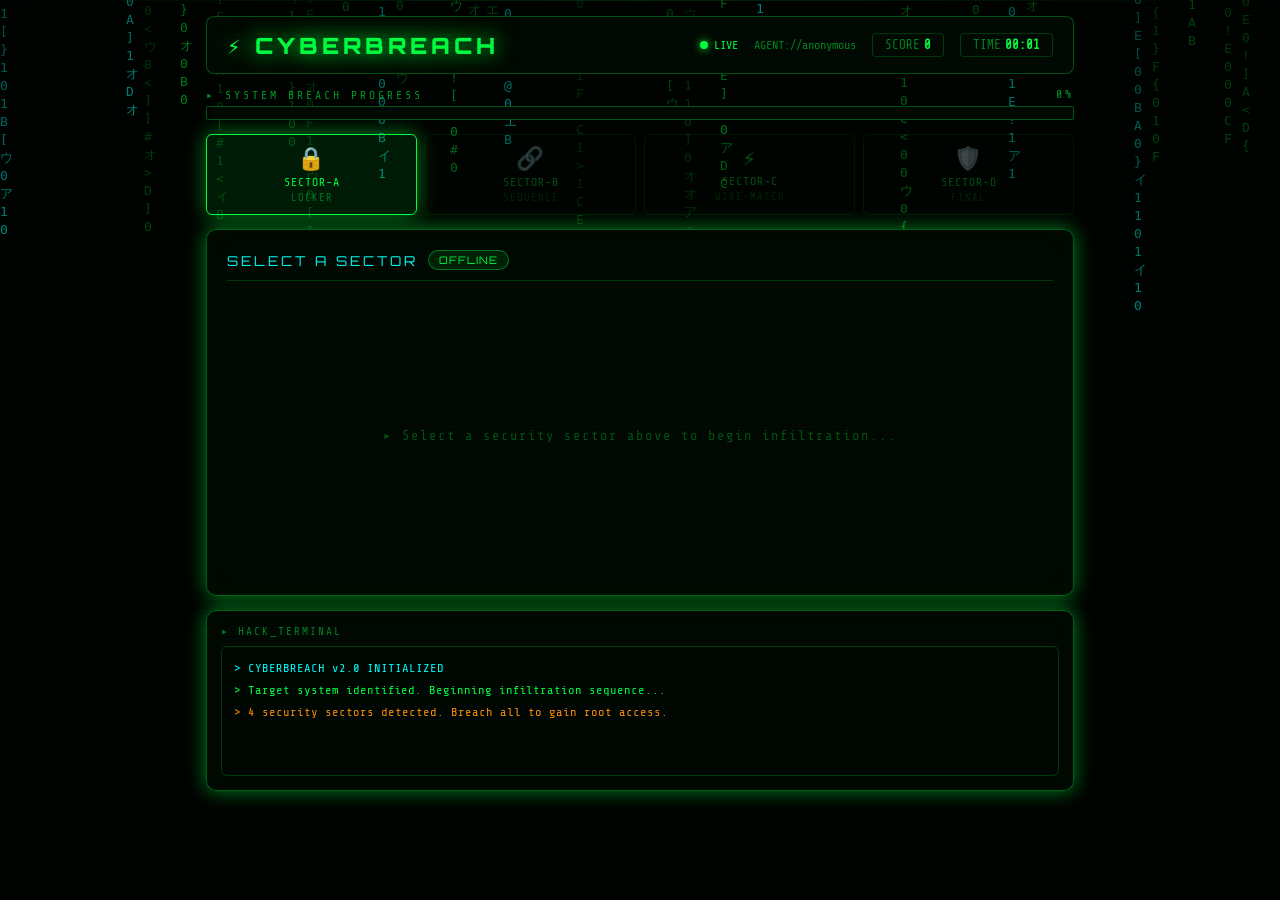
<file: frontend/second.html>
<!DOCTYPE html>
<html lang="en">
<head>
<meta charset="UTF-8">
<meta name="viewport" content="width=device-width, initial-scale=1.0">
<title>CYBERBREACH // SYSTEM INFILTRATION</title>
<link href="https://fonts.googleapis.com/css2?family=Share+Tech+Mono&family=Orbitron:wght@400;700;900&family=VT323&display=swap" rel="stylesheet">
<style>
:root {
  --g: #00ff41; --g2: #00cc33; --c: #00fff9; --p: #ff00c1;
  --o: #ff8c00; --gold: #ffd700; --r: #ff3366;
  --bg: #000500; --card: #010a03;
  --glow: 0 0 20px rgba(0,255,65,0.5);
}
* { margin:0; padding:0; box-sizing:border-box; }
body {
  font-family: 'Share Tech Mono', monospace;
  background: var(--bg);
  color: var(--g);
  min-height: 100vh;
  overflow-x: hidden;
  cursor: crosshair;
  user-select: none;
}

/* SCANLINE OVERLAY */
body::before {
  content: '';
  position: fixed; inset: 0; z-index: 9999; pointer-events: none;
  background: repeating-linear-gradient(0deg, transparent, transparent 2px, rgba(0,0,0,0.03) 2px, rgba(0,0,0,0.03) 4px);
}
/* MOVING SCAN LINE */
.scan { position: fixed; top: -2px; left: 0; width: 100%; height: 3px;
  background: linear-gradient(90deg, transparent, var(--g), transparent);
  opacity: 0.15; z-index: 9998; animation: scan 4s linear infinite; pointer-events:none; }
@keyframes scan { to { top: 100vh; } }

/* MATRIX BG */
#matrix { position: fixed; inset: 0; z-index: 0; opacity: 0.5; }

/* LAYOUT */
.shell { position: relative; z-index: 10; max-width: 900px; margin: 0 auto; padding: 16px; }

/* HEADER */
.hdr {
  border: 1px solid rgba(0,255,65,0.3);
  background: rgba(0,10,3,0.95);
  border-radius: 8px;
  padding: 14px 20px;
  margin-bottom: 14px;
  display: flex; align-items: center; justify-content: space-between;
  flex-wrap: wrap; gap: 10px;
  backdrop-filter: blur(10px);
}
.logo {
  font-family: 'Orbitron', monospace;
  font-weight: 900;
  font-size: 1.4rem;
  letter-spacing: 4px;
  color: var(--g);
  text-shadow: 0 0 20px var(--g), 0 0 40px rgba(0,255,65,0.3);
  animation: flicker 5s infinite;
}
@keyframes flicker {
  0%,95%,100%{opacity:1}96%{opacity:0.8}97%{opacity:1}98%{opacity:0.6}99%{opacity:1}
}
.status-bar { display: flex; gap: 16px; align-items: center; font-size: 0.75rem; flex-wrap:wrap;}
.status-dot { width:8px;height:8px;border-radius:50%;background:var(--g);box-shadow:0 0 8px var(--g);display:inline-block;animation:pulse 1s infinite;}
@keyframes pulse{0%,100%{opacity:1}50%{opacity:0.3}}

/* BREACH METER */
.breach-wrap { margin-bottom: 14px; }
.breach-label { font-size: 0.72rem; letter-spacing: 3px; color: rgba(0,255,65,0.6); margin-bottom:4px; display:flex;justify-content:space-between; }
.breach-track { height: 14px; background: #000a04; border: 1px solid rgba(0,255,65,0.3); border-radius: 2px; overflow:hidden;position:relative; }
.breach-fill {
  height: 100%;
  background: linear-gradient(90deg, var(--g2), var(--g), var(--c));
  transition: width 0.8s cubic-bezier(.4,0,.2,1);
  position: relative;
  box-shadow: 0 0 12px var(--g);
}
.breach-fill::after {
  content:'';position:absolute;right:0;top:0;width:20px;height:100%;
  background:linear-gradient(90deg,transparent,rgba(255,255,255,0.3));
  animation: sweep 1.5s ease-in-out infinite;
}
@keyframes sweep{0%,100%{opacity:0}50%{opacity:1}}
.breach-segments { position:absolute;inset:0;display:flex; }
.breach-seg { flex:1;border-right:1px solid rgba(0,0,0,0.5); }

/* LEVEL PANEL */
.level-row { display:grid;grid-template-columns:repeat(4,1fr);gap:8px;margin-bottom:14px; }
.lvl-btn {
  padding: 10px 6px; text-align:center; border-radius:6px; cursor:pointer;
  border: 1px solid rgba(0,255,65,0.25); background: rgba(0,10,3,0.8);
  transition: all 0.2s; font-size:0.72rem; letter-spacing:1px;
  font-family:'Share Tech Mono',monospace;
}
.lvl-btn.active { border-color:var(--g); background:rgba(0,255,65,0.1); box-shadow:var(--glow); color:var(--g); }
.lvl-btn.done { border-color:var(--c); color:var(--c); background:rgba(0,255,249,0.07); }
.lvl-btn.locked { opacity:0.3; cursor:not-allowed; }
.lvl-icon { font-size:1.4rem; margin-bottom:4px; }

/* PUZZLE CARD */
.card {
  background: rgba(0,10,3,0.95);
  border: 1px solid rgba(0,255,65,0.35);
  border-radius:10px; padding:20px; margin-bottom:14px;
  box-shadow: var(--glow), inset 0 0 30px rgba(0,255,65,0.02);
  backdrop-filter:blur(8px);
}
.card-title {
  font-family:'Orbitron',monospace; font-size:0.85rem; letter-spacing:3px;
  color:var(--c); margin-bottom:14px; padding-bottom:10px;
  border-bottom:1px solid rgba(0,255,65,0.2);
  display:flex;align-items:center;gap:10px;
}
.tag { font-size:0.65rem; background:rgba(0,255,65,0.1); border:1px solid rgba(0,255,65,0.4); border-radius:100px; padding:2px 10px; color:var(--g); letter-spacing:1px; }

/* === LOCKER PUZZLE === */
.locker-wrap { display:flex;flex-direction:column;align-items:center;gap:16px; }

/* CLUE DISPLAY */
.clue-strip {
  background:#000c06; border:1px solid rgba(0,255,249,0.3); border-radius:8px;
  padding:14px 18px; width:100%; font-size:0.88rem; line-height:1.8;
  color:#a0ffb0;
}
.clue-strip .lbl { color:var(--c); font-size:0.7rem; letter-spacing:2px; margin-bottom:6px; }

/* CODE DISPLAY */
.code-display {
  display:flex; gap:10px; align-items:center; justify-content:center;
}
.digit-slot {
  width:52px; height:68px;
  background: linear-gradient(180deg, #001a0a 0%, #000c06 100%);
  border: 2px solid var(--g);
  border-radius: 6px;
  display:flex;align-items:center;justify-content:center;
  font-family:'VT323',monospace; font-size:2.6rem; color:var(--g);
  box-shadow: 0 0 15px rgba(0,255,65,0.4), inset 0 0 10px rgba(0,255,65,0.1);
  position:relative; overflow:hidden;
  transition:all 0.15s;
}
.digit-slot.active-slot {
  border-color:var(--c); box-shadow:0 0 20px rgba(0,255,249,0.6),inset 0 0 15px rgba(0,255,249,0.15);
  color:var(--c);
}
.digit-slot.wrong { border-color:var(--r); box-shadow:0 0 20px rgba(255,51,102,0.6); animation:shake 0.4s; }
.digit-slot.correct { border-color:var(--g); background:rgba(0,255,65,0.15); }
@keyframes shake { 0%,100%{transform:translateX(0)}25%{transform:translateX(-6px)}75%{transform:translateX(6px)} }
.digit-slot::after {
  content:''; position:absolute; top:0; left:0; right:0; height:50%;
  background:linear-gradient(180deg,rgba(255,255,255,0.05),transparent);
  border-radius:4px 4px 0 0;
}
.digit-sep { color:rgba(0,255,65,0.4); font-size:1.5rem; }

/* HEX KEYPAD */
.keypad {
  display:grid; grid-template-columns:repeat(4,1fr); gap:8px; width:100%; max-width:280px;
}
.key {
  height:50px; border-radius:6px; border:1px solid rgba(0,255,65,0.3);
  background: linear-gradient(180deg,#001a0a,#000c06);
  color:var(--g); font-family:'VT323',monospace; font-size:1.5rem;
  cursor:pointer; transition:all 0.1s; display:flex;align-items:center;justify-content:center;
  box-shadow: inset 0 1px 0 rgba(0,255,65,0.1);
  position:relative; overflow:hidden;
}
.key:hover { background:rgba(0,255,65,0.15); border-color:var(--g); box-shadow:0 0 12px rgba(0,255,65,0.4); transform:translateY(-1px); }
.key:active { transform:translateY(1px); background:rgba(0,255,65,0.25); }
.key.key-action { border-color:rgba(255,51,102,0.5); color:var(--r); }
.key.key-action:hover { background:rgba(255,51,102,0.15); border-color:var(--r); box-shadow:0 0 12px rgba(255,51,102,0.4); }
.key.key-enter { border-color:rgba(0,255,249,0.5); color:var(--c); font-size:0.9rem; letter-spacing:1px; font-family:'Share Tech Mono',monospace;}
.key.key-enter:hover { background:rgba(0,255,249,0.15); border-color:var(--c); box-shadow:0 0 12px rgba(0,255,249,0.4); }

/* HINT SYSTEM */
.hints-row { display:flex;gap:8px;flex-wrap:wrap;justify-content:center; width:100%; }
.hint-chip {
  padding:6px 14px; border-radius:100px; border:1px solid rgba(255,140,0,0.4);
  background:rgba(255,140,0,0.08); color:var(--o); font-size:0.72rem; cursor:pointer;
  transition:all 0.2s; letter-spacing:1px;
}
.hint-chip:hover { background:rgba(255,140,0,0.2); box-shadow:0 0 10px rgba(255,140,0,0.3); }
.hint-chip.used { opacity:0.4; cursor:not-allowed; text-decoration:line-through; }
.hint-box {
  background:#0a0500; border:1px solid var(--o); border-radius:8px; padding:12px 16px;
  font-size:0.83rem; color:#ffcc66; line-height:1.6; width:100%;
  animation: fadeIn 0.3s;
}
@keyframes fadeIn{from{opacity:0;transform:translateY(-5px)}to{opacity:1;transform:translateY(0)}}

/* ATTEMPTS */
.attempts-row { display:flex;gap:6px;align-items:center;font-size:0.78rem;color:rgba(0,255,65,0.5); }
.att-pip { width:12px;height:12px;border-radius:50%;border:1px solid rgba(0,255,65,0.5); transition:all 0.3s; }
.att-pip.used { background:var(--r); border-color:var(--r); box-shadow:0 0 6px var(--r); }
.att-pip.left { background:var(--g); border-color:var(--g); box-shadow:0 0 6px var(--g); }

/* TERMINAL LOG */
.terminal {
  height:130px; overflow-y:auto; background:#000804;
  border:1px solid rgba(0,255,65,0.2); border-radius:6px; padding:10px 12px;
  font-size:0.76rem; scroll-behavior:smooth;
}
.terminal::-webkit-scrollbar{width:3px;background:transparent;}
.terminal::-webkit-scrollbar-thumb{background:rgba(0,255,65,0.3);}
.tl { padding:2px 0; line-height:1.5; }
.tl-g{color:var(--g)}.tl-c{color:var(--c)}.tl-r{color:var(--r)}.tl-o{color:var(--o)}.tl-gold{color:var(--gold)}

/* SPECIAL PUZZLE TYPES */
.wire-puzzle { display:flex;flex-direction:column;align-items:center;gap:14px; }
.wire-grid { display:grid;grid-template-columns:repeat(3,1fr);gap:10px;width:100%; }
.wire-cell {
  height:60px;border-radius:6px;border:1px solid rgba(0,255,65,0.3);
  background:#000c06;display:flex;align-items:center;justify-content:center;
  cursor:pointer;font-size:1.6rem;transition:all 0.2s;
  position:relative;
}
.wire-cell:hover{border-color:var(--g);box-shadow:0 0 12px rgba(0,255,65,0.3);}
.wire-cell.selected{border-color:var(--c);box-shadow:0 0 15px rgba(0,255,249,0.4);background:rgba(0,255,249,0.08);}
.wire-cell.matched{border-color:var(--g);background:rgba(0,255,65,0.15);box-shadow:0 0 12px rgba(0,255,65,0.4);}
.wire-cell.wrong{border-color:var(--r);background:rgba(255,51,102,0.08);animation:shake 0.3s;}

/* SEQUENCE PUZZLE */
.seq-display { display:flex;gap:8px;justify-content:center;flex-wrap:wrap; }
.seq-item {
  width:44px;height:44px;border-radius:6px;border:1px solid rgba(0,255,65,0.3);
  background:#000c06;display:flex;align-items:center;justify-content:center;
  font-family:'VT323',monospace;font-size:1.4rem;cursor:pointer;transition:all 0.2s;
}
.seq-item:hover{border-color:var(--g);box-shadow:0 0 10px rgba(0,255,65,0.3);}
.seq-item.active{border-color:var(--c);background:rgba(0,255,249,0.1);box-shadow:0 0 15px rgba(0,255,249,0.4);}
.seq-item.done-right{border-color:var(--g);background:rgba(0,255,65,0.15);}

/* SUCCESS SCREEN */
.success-screen {
  display:none;position:fixed;inset:0;z-index:1000;
  background:rgba(0,0,0,0.95);
  flex-direction:column;align-items:center;justify-content:center;
  text-align:center;padding:20px;
}
.success-screen.show{display:flex;}
.hacked-title {
  font-family:'Orbitron',monospace;font-weight:900;
  font-size:clamp(2.5rem,8vw,5rem);letter-spacing:8px;
  color:var(--g);text-shadow:0 0 40px var(--g),0 0 80px rgba(0,255,65,0.4);
  animation: hack-pulse 0.5s infinite alternate;
  margin-bottom:16px;
}
@keyframes hack-pulse{from{text-shadow:0 0 40px var(--g),0 0 80px rgba(0,255,65,0.4);}to{text-shadow:0 0 60px var(--g),0 0 120px rgba(0,255,65,0.6),0 0 180px rgba(0,255,65,0.2);}}
.access-granted { font-size:1.4rem;color:var(--c);letter-spacing:6px;margin-bottom:30px;font-family:'VT323',monospace;animation:blink 1s infinite; }
@keyframes blink{50%{opacity:0.3}}
.data-stream { font-size:0.8rem;color:rgba(0,255,65,0.5);max-width:500px;line-height:2;margin-bottom:30px; }
.glitch-text {
  font-family:'Orbitron',monospace;font-size:1.2rem;letter-spacing:4px;
  position:relative;
  animation:glitch 2s infinite;
}
@keyframes glitch{
  0%,90%,100%{text-shadow:none;transform:none}
  92%{text-shadow:-2px 0 var(--p);transform:translateX(2px)}
  94%{text-shadow:2px 0 var(--c);transform:translateX(-2px)}
  96%{text-shadow:-1px 0 var(--r);transform:translateX(1px)}
}

/* FINAL WIN PARTICLES */
.particle { position:fixed;pointer-events:none;font-size:1rem;animation:fall linear forwards;z-index:1001; }
@keyframes fall { to{transform:translateY(110vh) rotate(720deg);opacity:0;} }

/* BUTTONS */
.btn {
  font-family:'Share Tech Mono',monospace;letter-spacing:2px;text-transform:uppercase;
  border-radius:4px;cursor:pointer;transition:all 0.15s;padding:10px 20px;font-size:0.82rem;
}
.btn-g{background:#001a09;border:1.5px solid var(--g);color:var(--g);}
.btn-g:hover{background:var(--g);color:#000;box-shadow:0 0 20px var(--g);}
.btn-c{background:#00101a;border:1.5px solid var(--c);color:var(--c);}
.btn-c:hover{background:var(--c);color:#000;box-shadow:0 0 20px var(--c);}
.btn-r{background:#1a000a;border:1.5px solid var(--r);color:var(--r);}
.btn-r:hover{background:var(--r);color:#fff;box-shadow:0 0 20px var(--r);}

/* SCORE */
.score-row { display:flex;gap:16px;font-size:0.78rem;flex-wrap:wrap; }
.sc { background:rgba(0,10,3,0.9);border:1px solid rgba(0,255,65,0.2);border-radius:4px;padding:4px 12px; }
.sc span{color:rgba(0,255,65,0.5);margin-right:4px;}

/* RESPONSIVE */
@media(max-width:500px){.keypad{max-width:240px;}.digit-slot{width:42px;height:56px;font-size:2rem;}}
</style>
</head>
<body>
<canvas id="matrix"></canvas>
<div class="scan"></div>

<div class="shell">
  <!-- HEADER -->
  <div class="hdr">
    <div class="logo">⚡ CYBERBREACH</div>
    <div class="status-bar">
      <span><span class="status-dot"></span> LIVE</span>
      <span style="color:rgba(0,255,65,0.5)">AGENT://anonymous</span>
      <div class="score-row">
        <div class="sc"><span>SCORE</span><strong id="scoreVal">0</strong></div>
        <div class="sc"><span>TIME</span><strong id="timerVal">--:--</strong></div>
      </div>
    </div>
  </div>

  <!-- BREACH METER -->
  <div class="breach-wrap">
    <div class="breach-label">
      <span>▸ SYSTEM BREACH PROGRESS</span>
      <span id="breachPct">0%</span>
    </div>
    <div class="breach-track">
      <div class="breach-fill" id="breachFill" style="width:0%">
        <div class="breach-segments">
          <div class="breach-seg"></div><div class="breach-seg"></div>
          <div class="breach-seg"></div><div class="breach-seg"></div>
        </div>
      </div>
    </div>
  </div>

  <!-- LEVEL SELECT -->
  <div class="level-row" id="levelRow"></div>

  <!-- PUZZLE AREA -->
  <div class="card" id="puzzleCard">
    <div class="card-title">
      <span id="puzzleTitle">SELECT A SECTOR</span>
      <span class="tag" id="puzzleTag">OFFLINE</span>
    </div>
    <div id="puzzleBody" style="display:flex;flex-direction:column;align-items:center;justify-content:center;min-height:280px;color:rgba(0,255,65,0.3);font-size:0.85rem;letter-spacing:2px;">
      ▸ Select a security sector above to begin infiltration...
    </div>
  </div>

  <!-- TERMINAL -->
  <div class="card" style="padding:14px;">
    <div style="font-size:0.7rem;letter-spacing:2px;color:rgba(0,255,65,0.5);margin-bottom:8px;">▸ HACK_TERMINAL</div>
    <div class="terminal" id="terminal"></div>
  </div>
</div>

<!-- SUCCESS SCREEN -->
<div class="success-screen" id="successScreen">
  <div class="glitch-text" style="color:var(--r);margin-bottom:16px;font-size:0.9rem;letter-spacing:6px;">◈ FINAL SECURITY LAYER BYPASSED ◈</div>
  <div class="hacked-title">SYSTEM<br>HACKED</div>
  <div class="access-granted">/// ACCESS GRANTED ///</div>
  <div class="data-stream" id="dataStream">
    EXTRACTING CLASSIFIED FILES...<br>
    CORE DATABASE: <span id="dbStatus">DECRYPTED ✓</span><br>
    ENCRYPTION KEYS: COMPROMISED ✓<br>
    SURVEILLANCE FEEDS: DISABLED ✓<br>
    TRACE ROUTE: ELIMINATED ✓<br><br>
    <span style="color:var(--gold)">ALL 4 SECURITY SECTORS NEUTRALIZED</span>
  </div>
  <div style="display:flex;gap:12px;flex-wrap:wrap;justify-content:center;">
    <button class="btn btn-g" onclick="resetGame()">⟳ NEW MISSION</button>
    <button class="btn btn-c" onclick="document.getElementById('successScreen').classList.remove('show')">✕ CLOSE</button>
  </div>
</div>

<script>
// MATRIX RAIN
(function(){
  const c=document.getElementById('matrix');
  const ctx=c.getContext('2d');
  function resize(){c.width=window.innerWidth;c.height=window.innerHeight;}
  resize();window.addEventListener('resize',resize);
  const chars='01アイウエオABCDEF<>{}[]#@!01010100110';
  let drops=[];
  function reset(){drops=Array(Math.floor(c.width/18)).fill(0).map(()=>Math.random()*-50);}
  reset();window.addEventListener('resize',reset);
  setInterval(()=>{
    ctx.fillStyle='rgba(0,5,0,0.04)';ctx.fillRect(0,0,c.width,c.height);
    ctx.font='13px monospace';
    drops.forEach((y,i)=>{
      ctx.fillStyle=i%7===0?'#00fff9':i%5===0?'#00ff41':'rgba(0,255,65,0.5)';
      ctx.fillText(chars[Math.floor(Math.random()*chars.length)],i*18,y*18);
      if(y*18>c.height&&Math.random()>0.975)drops[i]=0;
      drops[i]++;
    });
  },60);
})();

// AUDIO
const SFX={
  _ctx:null,ctx(){if(!this._ctx)this._ctx=new(AudioContext||webkitAudioContext)();return this._ctx;},
  beep(freq=440,dur=0.1,type='square',vol=0.15){
    try{const c=this.ctx(),o=c.createOscillator(),g=c.createGain();
    o.connect(g);g.connect(c.destination);o.type=type;
    const t=c.currentTime;o.frequency.setValueAtTime(freq,t);
    g.gain.setValueAtTime(vol,t);g.gain.exponentialRampToValueAtTime(0.001,t+dur);
    o.start(t);o.stop(t+dur);}catch(e){}
  },
  click(){this.beep(800,0.05,'square',0.1);},
  error(){this.beep(150,0.3,'sawtooth',0.2);},
  success(){[523,659,784,1047].forEach((f,i)=>setTimeout(()=>this.beep(f,0.12,'square',0.15),i*80));},
  levelup(){[262,330,392,523,659,784,1047].forEach((f,i)=>setTimeout(()=>this.beep(f,0.15,'square',0.18),i*70));},
  key(){this.beep(1200+Math.random()*300,0.04,'sine',0.08);}
};

// STATE
let score=0,totalTime=0,timerInterval=null;
let levels=[
  {id:0,name:'SECTOR-A',icon:'🔒',tag:'LOCKER',done:false,unlocked:true,type:'locker',
   title:'LOCKER PROTOCOL — ACCESS TERMINAL',
   desc:'Crack the 4-digit hex security code. Analyze the clues carefully.',
   code:['8','A','3','F'],
   clues:[
     'The first digit is the result of 4 + 4 in hexadecimal.',
     'The second digit is the hex value of 10 decimal.',
     'The third digit — I count three, no more no less.',
     'The final digit is the highest single hex digit.'
   ],
   hints:['Hex digits go: 0-9, then A-F','4+4=8 in any base below 9','Decimal 10 = A in hex','Single hex digits max out at F'],
   xp:200
  },
  {id:1,name:'SECTOR-B',icon:'🔗',tag:'SEQUENCE',done:false,unlocked:false,type:'sequence',
   title:'SEQUENCE CIPHER — PATTERN LOCK',
   desc:'Reconstruct the Fibonacci-encoded sequence to unlock the firewall.',
   sequence:[1,1,2,3,5,8,13,21],
   missing:[3,5,6],
   hints:['Each number = sum of the two before it','Start: 1, 1, 2, 3, 5...','Position 4 is 3, position 5 is 5','The 7th Fibonacci number is 13'],
   xp:300
  },
  {id:2,name:'SECTOR-C',icon:'⚡',tag:'WIRE-MATCH',done:false,unlocked:false,type:'wire',
   title:'WIRE MATRIX — CIRCUIT MATCH',
   desc:'Match each cipher symbol to its decoded counterpart to complete the circuit.',
   pairs:[
     {id:0,sym:'01001000',val:'H',emoji:'💻'},
     {id:1,sym:'ROT13:UNPX',val:'HACK',emoji:'🔐'},
     {id:2,sym:'0x4e',val:'78',emoji:'⚙️'},
     {id:3,sym:'Caesar-3:KDFN',val:'HACK',emoji:'🗝️'},
     {id:4,sym:'Base64:aGk=',val:'hi',emoji:'📡'},
     {id:5,sym:'XOR 5⊕3',val:'6',emoji:'🧮'},
   ],
   hints:['Binary 01001000 → convert to ASCII','ROT13 shifts each letter 13 places','0x4e = 4×16 + 14 = ?','Caesar-3 means shift back 3','Base64 decode aGk=','5 XOR 3: 101 XOR 011 = ?'],
   xp:400
  },
  {id:3,name:'SECTOR-D',icon:'🛡️',tag:'FINAL',done:false,unlocked:false,type:'final',
   title:'CORE MAINFRAME — MASTER KEY',
   desc:'Enter the master decryption passphrase to breach the final security layer.',
   code:['H','A','C','K','E','D'],
   clues:[
     'Binary 01001000 decoded is the 1st letter.',
     'Hex 0x41 decoded is the 2nd letter.',
     'ROT13 of "P" is the 3rd letter.',
     'The 4th letter is the 11th in the alphabet.',
     'ASCII decimal 69 is the 5th letter.',
     'The 6th is: SHA of empty string starts with "e3b"... its initial hex letter maps to decimal 13, but use the letter D.'
   ],
   hints:['01001000 binary = 72 decimal = H','0x41 = 65 decimal = A','ROT13 shifts C to C','K is the 11th letter','ASCII 69 = E','Just use D — you\'re almost there!'],
   xp:600
  }
];

let currentLevel=null;
let timerSec=0;

// INIT
function init(){
  log('CYBERBREACH v2.0 INITIALIZED','tl-c');
  log('Target system identified. Beginning infiltration sequence...','tl-g');
  log('4 security sectors detected. Breach all to gain root access.','tl-o');
  renderLevels();
  startTimer();
}

function startTimer(){
  timerInterval=setInterval(()=>{
    timerSec++;
    const m=String(Math.floor(timerSec/60)).padStart(2,'0');
    const s=String(timerSec%60).padStart(2,'0');
    document.getElementById('timerVal').textContent=m+':'+s;
  },1000);
}

function log(msg,cls='tl-g'){
  const t=document.getElementById('terminal');
  const d=document.createElement('div');
  d.className='tl '+cls;
  d.textContent='> '+msg;
  t.appendChild(d);
  t.scrollTop=t.scrollHeight;
}

function updateScore(pts){
  score+=pts;
  document.getElementById('scoreVal').textContent=score;
}

function updateBreach(){
  const done=levels.filter(l=>l.done).length;
  const pct=Math.round((done/levels.length)*100);
  document.getElementById('breachFill').style.width=pct+'%';
  document.getElementById('breachPct').textContent=pct+'%';
}

function renderLevels(){
  const row=document.getElementById('levelRow');
  row.innerHTML='';
  levels.forEach((lv,i)=>{
    const d=document.createElement('div');
    d.className='lvl-btn'+(lv.done?' done':lv.unlocked?' active':' locked');
    d.innerHTML=`<div class="lvl-icon">${lv.done?'✅':lv.icon}</div><div>${lv.name}</div><div style="font-size:0.65rem;color:rgba(0,255,65,0.4);margin-top:3px">${lv.tag}</div>`;
    if(lv.unlocked&&!lv.done) d.onclick=()=>{SFX.click();loadLevel(i);};
    else if(lv.done) d.onclick=()=>{SFX.click();loadLevel(i);};
    row.appendChild(d);
  });
}

function loadLevel(idx){
  currentLevel=idx;
  const lv=levels[idx];
  document.getElementById('puzzleTitle').textContent=lv.title;
  document.getElementById('puzzleTag').textContent=lv.tag;
  log('--- Accessing '+lv.name+' ---','tl-c');
  const body=document.getElementById('puzzleBody');
  if(lv.type==='locker') renderLocker(lv,body);
  else if(lv.type==='sequence') renderSequence(lv,body);
  else if(lv.type==='wire') renderWire(lv,body);
  else if(lv.type==='final') renderFinal(lv,body);
}

// ===== LOCKER PUZZLE =====
function renderLocker(lv,body){
  let input=[];
  let attempts=5;
  let hintsUsed=[];
  let solved=false;

  const render=()=>{
    body.innerHTML='';
    body.style.display='flex';
    body.style.flexDirection='column';
    body.style.alignItems='center';
    body.style.gap='16px';

    // Clues
    const clueBox=document.createElement('div');
    clueBox.className='clue-strip';
    clueBox.innerHTML=`<div class="lbl">◈ INTERCEPTED INTEL — DECODE TO CRACK</div>`+
      lv.clues.map((c,i)=>`<div style="padding:3px 0;color:${input.length>i?'var(--c)':'#a0ffb0'}">
        [${String(i+1).padStart(2,'0')}] ${c}</div>`).join('');
    body.appendChild(clueBox);

    // Code display
    const codeWrap=document.createElement('div');
    codeWrap.style.cssText='display:flex;flex-direction:column;align-items:center;gap:12px;width:100%;';
    
    const display=document.createElement('div');
    display.className='code-display';
    lv.code.forEach((_,i)=>{
      const slot=document.createElement('div');
      slot.className='digit-slot'+(i===input.length&&!solved?' active-slot':'')+(solved?' correct':'');
      slot.textContent=i<input.length?input[i]:(solved?lv.code[i]:'_');
      if(i<input.length&&!solved) slot.style.color='var(--c)';
      display.appendChild(slot);
      if(i<lv.code.length-1){const sep=document.createElement('div');sep.className='digit-sep';sep.textContent='·';display.appendChild(sep);}
    });
    codeWrap.appendChild(display);

    // Attempts
    const attRow=document.createElement('div');
    attRow.className='attempts-row';
    attRow.innerHTML='ATTEMPTS: ';
    const pipWrap=document.createElement('div');pipWrap.style.cssText='display:flex;gap:5px;';
    for(let i=0;i<5;i++){const pip=document.createElement('div');pip.className='att-pip'+(i<5-attempts?' used':' left');pipWrap.appendChild(pip);}
    attRow.appendChild(pipWrap);
    codeWrap.appendChild(attRow);
    body.appendChild(codeWrap);

    // Keypad
    if(!solved){
      const kp=document.createElement('div');
      kp.className='keypad';
      const keys=['0','1','2','3','4','5','6','7','8','9','A','B','C','D','E','F'];
      keys.forEach(k=>{
        const btn=document.createElement('button');
        btn.className='key';btn.textContent=k;
        btn.onclick=()=>{
          SFX.key();
          if(input.length<lv.code.length){input.push(k);render();}
          if(input.length===lv.code.length) checkLocker();
        };
        kp.appendChild(btn);
      });
      // DEL + ENTER
      const del=document.createElement('button');del.className='key key-action';del.textContent='⌫';
      del.onclick=()=>{SFX.click();input.pop();render();};
      const clr=document.createElement('button');clr.className='key key-action';clr.textContent='CLR';
      clr.onclick=()=>{SFX.click();input=[];render();};
      kp.appendChild(del);kp.appendChild(clr);
      body.appendChild(kp);
    }

    // Hints
    const hintRow=document.createElement('div');hintRow.className='hints-row';
    lv.hints.forEach((h,i)=>{
      const chip=document.createElement('div');
      chip.className='hint-chip'+(hintsUsed.includes(i)?' used':'');
      chip.textContent=hintsUsed.includes(i)?'HINT '+(i+1)+' USED':'💡 HINT '+(i+1);
      if(!hintsUsed.includes(i)){chip.onclick=()=>{
        SFX.click();hintsUsed.push(i);
        const hb=document.getElementById('hintBox')||document.createElement('div');
        hb.id='hintBox';hb.className='hint-box';hb.textContent='💡 '+h;
        body.appendChild(hb);
        log('Hint accessed — score penalty applied','tl-o');
        render();
      };}
      hintRow.appendChild(chip);
    });
    body.appendChild(hintRow);

    if(hintsUsed.length>0&&!solved){
      const hb=document.createElement('div');hb.className='hint-box';
      hb.textContent='💡 '+lv.hints[hintsUsed[hintsUsed.length-1]];
      body.appendChild(hb);
    }
  };

  const checkLocker=()=>{
    const correct=input.join('')===lv.code.join('');
    if(correct){
      solved=true;render();
      SFX.success();
      log('✅ CODE ACCEPTED: '+input.join('')+' — SECTOR-A BREACHED','tl-gold');
      const penalty=hintsUsed.length*20;
      const xp=Math.max(50,lv.xp-penalty);
      updateScore(xp);
      setTimeout(()=>completeLevelById(0),1200);
    }else{
      attempts--;
      const slots=document.querySelectorAll('.digit-slot');
      slots.forEach(s=>s.classList.add('wrong'));
      SFX.error();
      log('❌ WRONG CODE: '+input.join('')+' | Attempts left: '+attempts,'tl-r');
      setTimeout(()=>{input=[];if(attempts<=0){log('🚨 ACCESS LOCKED — TOO MANY WRONG ATTEMPTS','tl-r');attempts=5;}render();},800);
    }
  };

  render();
}

// ===== SEQUENCE PUZZLE =====
function renderSequence(lv,body){
  let answers={};
  let hintsUsed=[];
  const seq=lv.sequence;
  const missing=lv.missing;

  body.innerHTML='';
  body.style.cssText='display:flex;flex-direction:column;align-items:center;gap:16px;';

  const clueBox=document.createElement('div');
  clueBox.className='clue-strip';
  clueBox.innerHTML='<div class="lbl">◈ FIBONACCI FIREWALL — FILL THE GAPS</div>'+
    '<div style="color:#a0ffb0;font-size:0.85rem;line-height:1.8;">The security system uses a Fibonacci-encoded pattern. Fill in the missing values (marked with ?) to unlock the sequence.</div>';
  body.appendChild(clueBox);

  const seqWrap=document.createElement('div');
  seqWrap.style.cssText='display:flex;flex-direction:column;align-items:center;gap:12px;width:100%;';

  const seqRow=document.createElement('div');
  seqRow.style.cssText='display:flex;gap:8px;justify-content:center;flex-wrap:wrap;';

  seq.forEach((val,i)=>{
    if(missing.includes(i)){
      const inp=document.createElement('input');
      inp.type='number';inp.placeholder='?';
      inp.style.cssText='width:52px;height:52px;text-align:center;font-size:1.3rem;font-family:VT323,monospace;border-radius:6px;border:2px solid rgba(0,255,249,0.5);background:#000c06;color:var(--c);padding:0;';
      inp.oninput=()=>{answers[i]=parseInt(inp.value);SFX.key();};
      seqRow.appendChild(inp);
    }else{
      const box=document.createElement('div');
      box.style.cssText='width:52px;height:52px;display:flex;align-items:center;justify-content:center;background:#001a0a;border:1px solid rgba(0,255,65,0.4);border-radius:6px;font-family:VT323,monospace;font-size:1.5rem;color:var(--g);';
      box.textContent=val;
      seqRow.appendChild(box);
    }
  });

  seqWrap.appendChild(seqRow);

  const checkBtn=document.createElement('button');
  checkBtn.className='btn btn-c';checkBtn.textContent='⫸ SUBMIT SEQUENCE';
  checkBtn.onclick=()=>{
    SFX.click();
    let ok=true;
    missing.forEach(i=>{if(answers[i]!==seq[i])ok=false;});
    if(ok){
      SFX.success();log('✅ FIBONACCI SEQUENCE CONFIRMED — SECTOR-B UNLOCKED','tl-gold');
      const xp=Math.max(100,lv.xp-hintsUsed.length*30);
      updateScore(xp);
      body.innerHTML='<div style="text-align:center;font-size:2rem;color:var(--g);text-shadow:0 0 20px var(--g);">✅ SEQUENCE VERIFIED<br><span style="font-size:0.9rem;color:var(--c);letter-spacing:2px">FIREWALL BYPASSED</span></div>';
      setTimeout(()=>completeLevelById(1),1200);
    }else{
      SFX.error();log('❌ Incorrect sequence — re-analyze the Fibonacci pattern','tl-r');
      seqRow.style.animation='shake 0.4s';setTimeout(()=>seqRow.style.animation='',500);
    }
  };
  seqWrap.appendChild(checkBtn);

  // Hints
  const hintRow=document.createElement('div');hintRow.className='hints-row';
  lv.hints.forEach((h,i)=>{
    const chip=document.createElement('div');chip.className='hint-chip'+(hintsUsed.includes(i)?' used':'');
    chip.textContent=hintsUsed.includes(i)?'HINT '+(i+1)+' USED':'💡 HINT '+(i+1);
    if(!hintsUsed.includes(i))chip.onclick=()=>{
      SFX.click();hintsUsed.push(i);
      const hb=document.getElementById('seqHint')||document.createElement('div');
      hb.id='seqHint';hb.className='hint-box';hb.textContent='💡 '+h;
      seqWrap.insertBefore(hb,checkBtn);
      log('Hint accessed','tl-o');
    };
    hintRow.appendChild(chip);
  });
  seqWrap.appendChild(hintRow);
  body.appendChild(seqWrap);
}

// ===== WIRE MATCH PUZZLE =====
function renderWire(lv,body){
  let selected=null;
  let matched=[];
  let hintsUsed=[];
  let errors=0;

  const pairs=lv.pairs;
  // Build shuffled left (syms) and right (vals)
  const lefts=[...pairs].sort(()=>Math.random()-0.5);
  const rights=[...pairs].sort(()=>Math.random()-0.5);

  const render=()=>{
    body.innerHTML='';
    body.style.cssText='display:flex;flex-direction:column;align-items:center;gap:14px;';

    const clueBox=document.createElement('div');clueBox.className='clue-strip';
    clueBox.innerHTML='<div class="lbl">◈ WIRE MATRIX — MATCH CIPHER → DECODED VALUE</div>'+
      '<div style="font-size:0.82rem;color:#a0ffb0;">Click a cipher on the LEFT, then its decoded value on the RIGHT. Complete all 6 pairs.</div>';
    body.appendChild(clueBox);

    const grid=document.createElement('div');
    grid.style.cssText='display:grid;grid-template-columns:1fr 40px 1fr;gap:8px;width:100%;';

    // LEFT column
    const leftCol=document.createElement('div');leftCol.style.cssText='display:flex;flex-direction:column;gap:8px;';
    lefts.forEach(p=>{
      const isMatched=matched.includes(p.id);
      const cell=document.createElement('div');
      cell.style.cssText='padding:10px;border-radius:6px;border:1px solid '+(isMatched?'var(--g)':selected&&selected.side==='L'&&selected.id===p.id?'var(--c)':'rgba(0,255,65,0.3)')+';background:'+(isMatched?'rgba(0,255,65,0.1)':selected&&selected.side==='L'&&selected.id===p.id?'rgba(0,255,249,0.08)':'#000c06')+';cursor:'+(isMatched?'default':'pointer')+';font-size:0.78rem;color:'+(isMatched?'var(--g)':'#a0ffb0')+';transition:all 0.2s;word-break:break-all;line-height:1.5;text-align:center;';
      cell.textContent=(isMatched?'✅ ':p.emoji+' ')+p.sym;
      if(!isMatched) cell.onclick=()=>{SFX.key();selected={id:p.id,side:'L'};render();};
      leftCol.appendChild(cell);
    });

    // CENTER connector
    const center=document.createElement('div');center.style.cssText='display:flex;flex-direction:column;gap:8px;align-items:center;justify-content:center;';
    for(let i=0;i<6;i++){const ln=document.createElement('div');ln.style.cssText='width:2px;height:40px;background:'+(matched.includes(lefts[i]?.id)?'var(--g)':'rgba(0,255,65,0.15)')+';';center.appendChild(ln);}

    // RIGHT column
    const rightCol=document.createElement('div');rightCol.style.cssText='display:flex;flex-direction:column;gap:8px;';
    rights.forEach(p=>{
      const isMatched=matched.includes(p.id);
      const cell=document.createElement('div');
      cell.style.cssText='padding:10px;border-radius:6px;border:1px solid '+(isMatched?'var(--g)':selected&&selected.side==='R'&&selected.id===p.id?'var(--c)':'rgba(0,255,65,0.3)')+';background:'+(isMatched?'rgba(0,255,65,0.1)':selected&&selected.side==='R'&&selected.id===p.id?'rgba(0,255,249,0.08)':'#000c06')+';cursor:'+(isMatched?'default':'pointer')+';font-size:0.9rem;color:'+(isMatched?'var(--g)':'var(--c)')+';transition:all 0.2s;text-align:center;font-family:VT323,monospace;font-size:1.2rem;';
      cell.textContent=(isMatched?'✅ ':'')+p.val;
      if(!isMatched) cell.onclick=()=>{
        SFX.key();
        if(!selected||selected.side==='R'){selected={id:p.id,side:'R'};render();return;}
        if(selected.side==='L'){
          // check match
          if(selected.id===p.id){
            matched.push(p.id);SFX.success();
            log('✅ MATCHED: '+pairs.find(x=>x.id===p.id).sym+' → '+p.val,'tl-g');
            selected=null;render();
            if(matched.length===pairs.length){
              const xp=Math.max(150,lv.xp-hintsUsed.length*40-errors*20);
              updateScore(xp);
              body.innerHTML='<div style="text-align:center;font-size:2rem;color:var(--g);text-shadow:0 0 20px var(--g);">⚡ ALL CIRCUITS CONNECTED<br><span style="font-size:0.9rem;color:var(--c);letter-spacing:2px">SECTOR-C NEUTRALIZED</span></div>';
              log('✅ ALL WIRES MATCHED — SECTOR-C BREACHED','tl-gold');
              setTimeout(()=>completeLevelById(2),1200);
            }
          }else{
            errors++;SFX.error();log('❌ Mismatch! +1 error penalty','tl-r');
            selected=null;
            cell.style.border='1px solid var(--r)';cell.style.background='rgba(255,51,102,0.08)';
            setTimeout(()=>render(),600);
          }
        }
      };
      rightCol.appendChild(cell);
    });

    grid.appendChild(leftCol);grid.appendChild(center);grid.appendChild(rightCol);
    body.appendChild(grid);

    // Progress
    const prog=document.createElement('div');
    prog.style.cssText='font-size:0.75rem;color:rgba(0,255,65,0.5);letter-spacing:2px;';
    prog.textContent='CIRCUITS: '+matched.length+'/'+pairs.length+' | ERRORS: '+errors;
    body.appendChild(prog);

    // Hints
    const hintRow=document.createElement('div');hintRow.className='hints-row';
    lv.hints.forEach((h,i)=>{
      const chip=document.createElement('div');chip.className='hint-chip'+(hintsUsed.includes(i)?' used':'');
      chip.textContent=hintsUsed.includes(i)?'HINT '+(i+1):pairs[i].emoji+' HINT';
      if(!hintsUsed.includes(i))chip.onclick=()=>{
        SFX.click();hintsUsed.push(i);
        const hb=document.createElement('div');hb.className='hint-box';
        hb.textContent='💡 [Pair '+(i+1)+'] '+h;
        body.appendChild(hb);log('Hint used for pair '+(i+1),'tl-o');
      };
      hintRow.appendChild(chip);
    });
    body.appendChild(hintRow);
  };
  render();
}

// ===== FINAL PUZZLE =====
function renderFinal(lv,body){
  let input=[];
  let hintsUsed=[];
  let solved=false;
  let attempts=5;

  const render=()=>{
    body.innerHTML='';
    body.style.cssText='display:flex;flex-direction:column;align-items:center;gap:14px;';

    const clueBox=document.createElement('div');clueBox.className='clue-strip';
    clueBox.style.borderColor='rgba(255,0,193,0.4)';
    clueBox.innerHTML='<div class="lbl" style="color:var(--p)">◈ MASTER KEY — DECODE ALL 6 SYMBOLS</div>'+
      lv.clues.map((c,i)=>`<div style="padding:3px 0;color:${input.length>i?'var(--p)':'#a0ffb0'}">[${String(i+1).padStart(2,'0')}] ${c}</div>`).join('');
    body.appendChild(clueBox);

    // 6-digit display
    const display=document.createElement('div');display.className='code-display';display.style.flexWrap='wrap';
    lv.code.forEach((_,i)=>{
      const slot=document.createElement('div');
      slot.className='digit-slot'+(i===input.length&&!solved?' active-slot':'')+(solved?' correct':'');
      slot.style.borderColor=solved?'var(--p)':'';
      slot.style.boxShadow=solved?'0 0 20px rgba(255,0,193,0.6)':'';
      slot.textContent=i<input.length?input[i]:(solved?lv.code[i]:'_');
      display.appendChild(slot);
    });
    body.appendChild(display);

    // Attempts
    const attRow=document.createElement('div');attRow.className='attempts-row';
    attRow.innerHTML='ATTEMPTS: ';
    const pipWrap=document.createElement('div');pipWrap.style.cssText='display:flex;gap:5px;';
    for(let i=0;i<5;i++){const pip=document.createElement('div');pip.className='att-pip'+(i<5-attempts?' used':' left');pipWrap.appendChild(pip);}
    attRow.appendChild(pipWrap);
    body.appendChild(attRow);

    if(!solved){
      // Alpha keypad A-Z
      const kp=document.createElement('div');
      kp.style.cssText='display:grid;grid-template-columns:repeat(7,1fr);gap:6px;max-width:340px;';
      'ABCDEFGHIJKLMNOPQRSTUVWXYZ'.split('').forEach(k=>{
        const btn=document.createElement('button');btn.className='key';btn.textContent=k;
        btn.style.cssText='height:38px;font-size:1.1rem;';
        btn.onclick=()=>{SFX.key();if(input.length<lv.code.length){input.push(k);render();}if(input.length===lv.code.length)checkFinal();};
        kp.appendChild(btn);
      });
      const del=document.createElement('button');del.className='key key-action';del.style.cssText='height:38px;';del.textContent='⌫';
      del.onclick=()=>{SFX.click();input.pop();render();};
      const clr=document.createElement('button');clr.className='key key-action';clr.style.cssText='height:38px;';clr.textContent='CLR';
      clr.onclick=()=>{SFX.click();input=[];render();};
      kp.appendChild(del);kp.appendChild(clr);
      body.appendChild(kp);
    }

    // Hints
    const hintRow=document.createElement('div');hintRow.className='hints-row';
    lv.hints.forEach((h,i)=>{
      const chip=document.createElement('div');chip.className='hint-chip'+(hintsUsed.includes(i)?' used':'');
      chip.style.borderColor='rgba(255,0,193,0.4)';chip.style.color='var(--p)';
      chip.textContent=hintsUsed.includes(i)?'HINT '+(i+1)+' USED':'🔑 DIGIT '+(i+1);
      if(!hintsUsed.includes(i))chip.onclick=()=>{
        SFX.click();hintsUsed.push(i);
        const hb=document.createElement('div');hb.className='hint-box';
        hb.style.borderColor='var(--p)';hb.style.color='#ff99dd';
        hb.textContent='🔑 Digit '+(i+1)+': '+h;
        body.appendChild(hb);log('Master hint accessed for digit '+(i+1),'tl-o');
      };
      hintRow.appendChild(chip);
    });
    body.appendChild(hintRow);
  };

  const checkFinal=()=>{
    if(input.join('')===lv.code.join('')){
      solved=true;render();
      SFX.levelup();
      log('🔑 MASTER KEY ACCEPTED: '+input.join(''),'tl-gold');
      log('🚨 ROOT ACCESS GRANTED — ALL SECTORS COMPROMISED','tl-gold');
      updateScore(Math.max(200,lv.xp-hintsUsed.length*60));
      setTimeout(()=>{completeLevelById(3);showWin();},1500);
    }else{
      attempts--;
      SFX.error();
      log('❌ WRONG KEY: '+input.join('')+' — '+attempts+' attempts left','tl-r');
      const slots=document.querySelectorAll('.digit-slot');
      slots.forEach(s=>s.classList.add('wrong'));
      setTimeout(()=>{input=[];if(attempts<=0)attempts=5;render();},800);
    }
  };
  render();
}

function completeLevelById(id){
  levels[id].done=true;
  if(id+1<levels.length) levels[id+1].unlocked=true;
  updateBreach();
  renderLevels();
  const xpBonus=Math.round(timerSec<120?200:timerSec<300?100:50);
  log('⚡ SECTOR '+(id+1)+' COMPLETE — BONUS XP +'+xpBonus,'tl-gold');
  updateScore(xpBonus);
  if(id+1<levels.length){
    log('◈ SECTOR '+(String.fromCharCode(66+id))+' NOW ACCESSIBLE','tl-c');
    setTimeout(()=>loadLevel(id+1),800);
  }
}

function showWin(){
  clearInterval(timerInterval);
  // Spawn particles
  const emojis=['💀','⚡','🔓','🖥️','💾','🔑','⚠️','🛡️'];
  for(let i=0;i<40;i++){
    setTimeout(()=>{
      const p=document.createElement('div');
      p.className='particle';
      p.style.cssText=`left:${Math.random()*100}vw;top:-20px;animation-duration:${2+Math.random()*3}s;animation-delay:${Math.random()}s;`;
      p.textContent=emojis[Math.floor(Math.random()*emojis.length)];
      document.body.appendChild(p);
      setTimeout(()=>p.remove(),6000);
    },i*100);
  }
  document.getElementById('successScreen').classList.add('show');
}

function resetGame(){
  document.getElementById('successScreen').classList.remove('show');
  score=0;timerSec=0;
  document.getElementById('scoreVal').textContent='0';
  document.getElementById('timerVal').textContent='--:--';
  levels.forEach((l,i)=>{l.done=false;l.unlocked=i===0;});
  updateBreach();renderLevels();
  clearInterval(timerInterval);startTimer();
  document.getElementById('puzzleBody').innerHTML='<div style="display:flex;flex-direction:column;align-items:center;justify-content:center;min-height:280px;color:rgba(0,255,65,0.3);font-size:0.85rem;letter-spacing:2px;">▸ Select a security sector above to begin infiltration...</div>';
  document.getElementById('puzzleTitle').textContent='SELECT A SECTOR';
  document.getElementById('puzzleTag').textContent='OFFLINE';
  log('--- SYSTEM RESET — NEW MISSION INITIALIZED ---','tl-c');
}

init();
</script>
</body>
</html>
</file>
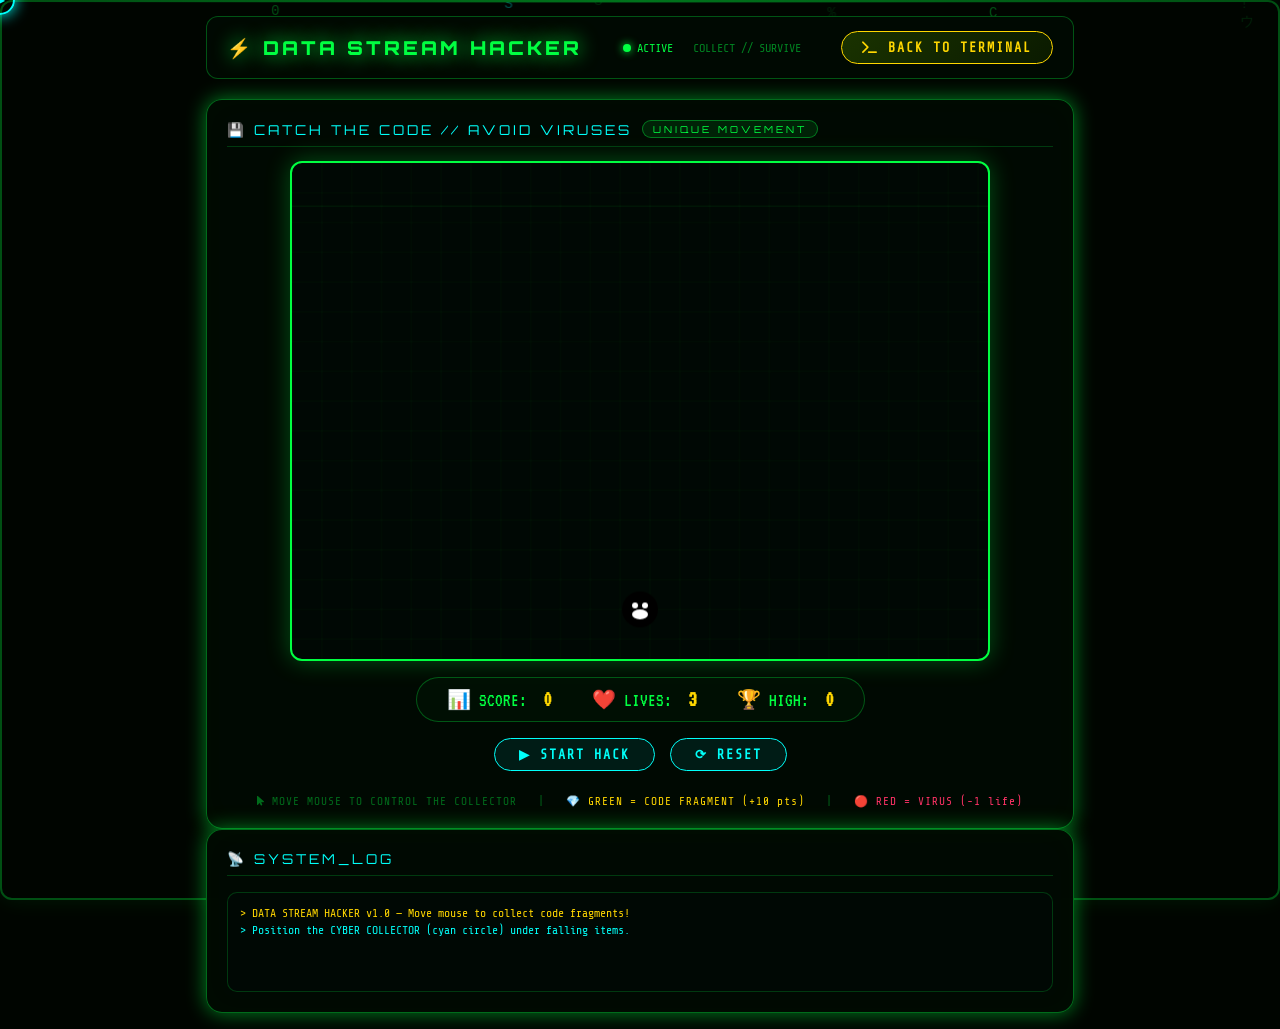
<file: frontend/third.html>
<!DOCTYPE html>
<html lang="en">
<head>
<meta charset="UTF-8">
<meta name="viewport" content="width=device-width, initial-scale=1.0, user-scalable=no">
<title>⚡ DATA STREAM HACKER // CATCH THE CODE ⚡</title>
<link href="https://fonts.googleapis.com/css2?family=Share+Tech+Mono&family=Orbitron:wght@400;700;900&family=VT323&display=swap" rel="stylesheet">
<link rel="stylesheet" href="https://cdnjs.cloudflare.com/ajax/libs/font-awesome/6.0.0-beta3/css/all.min.css">
<style>
:root {
  --green: #00ff41;
  --cyan: #00fff9;
  --pink: #ff00c1;
  --orange: #ff8c00;
  --gold: #ffd700;
  --red: #ff3366;
  --purple: #9d00ff;
  --dark: #000500;
  --glow: 0 0 20px rgba(0,255,65,0.5);
}
* { margin:0; padding:0; box-sizing:border-box; user-select:none; }
body {
  font-family: 'Share Tech Mono', monospace;
  background: var(--dark);
  color: var(--green);
  min-height: 100vh;
  overflow-x: hidden;
  cursor: none;
}
#matrix-bg { position: fixed; top:0; left:0; width:100%; height:100%; z-index:0; opacity:0.3; pointer-events:none; }
.scan-line {
  position: fixed; top:0; left:0; width:100%; height:3px;
  background: linear-gradient(90deg, transparent, var(--green), transparent);
  opacity: 0.2; z-index: 9998; animation: scanMove 4s linear infinite; pointer-events:none;
}
@keyframes scanMove { to { top: 100vh; } }
.glitched {
  font-family: 'Orbitron', monospace;
  text-shadow: 0.05em 0 0 var(--pink), -0.05em -0.025em 0 var(--cyan);
  animation: glitchFlicker 3s infinite;
}
@keyframes glitchFlicker {
  0%,100%{text-shadow:0.05em 0 0 var(--pink),-0.05em -0.025em 0 var(--cyan);}
  25%{text-shadow:-0.05em 0 0 var(--pink),0.05em 0.025em 0 var(--cyan);}
  50%{text-shadow:0.025em 0.05em 0 var(--pink),-0.025em -0.05em 0 var(--cyan);}
  75%{text-shadow:-0.025em 0 0 var(--pink),0.025em -0.025em 0 var(--cyan);}
}
.container { position: relative; z-index: 10; max-width: 900px; margin: 0 auto; padding: 16px; }
.header {
  border: 1px solid rgba(0,255,65,0.3);
  background: rgba(0,10,3,0.95);
  border-radius: 12px;
  padding: 14px 20px;
  margin-bottom: 20px;
  display: flex;
  align-items: center;
  justify-content: space-between;
  flex-wrap: wrap;
  gap: 12px;
  backdrop-filter: blur(8px);
}
.logo {
  font-family: 'Orbitron', monospace;
  font-weight: 900;
  font-size: 1.2rem;
  letter-spacing: 3px;
  color: var(--green);
  text-shadow: 0 0 20px var(--green);
}
.status { display: flex; gap: 20px; align-items: center; font-size: 0.75rem; }
.status-dot { width: 8px; height: 8px; border-radius: 50%; background: var(--green); box-shadow: 0 0 8px var(--green); display: inline-block; animation: pulse 1s infinite; }
@keyframes pulse { 0%,100%{opacity:1} 50%{opacity:0.3} }
.btn-back {
  background: linear-gradient(135deg,#1a3300,#0a1a00);
  border: 1.5px solid var(--gold);
  color: var(--gold);
  padding: 8px 20px;
  border-radius: 40px;
  cursor: pointer;
  font-family: 'Share Tech Mono', monospace;
  font-weight: bold;
  letter-spacing: 2px;
  transition: 0.2s;
}
.btn-back:hover { background: linear-gradient(135deg,#2a4a00,#1a2a00); box-shadow: 0 0 20px var(--gold); transform: scale(1.02); }

.game-card {
  background: rgba(0,10,3,0.95);
  border: 1px solid rgba(0,255,65,0.4);
  border-radius: 16px;
  padding: 20px;
  box-shadow: var(--glow), inset 0 0 30px rgba(0,255,65,0.02);
  backdrop-filter: blur(8px);
}
.game-title {
  font-family: 'Orbitron', monospace;
  font-size: 0.85rem;
  letter-spacing: 3px;
  color: var(--cyan);
  margin-bottom: 14px;
  padding-bottom: 8px;
  border-bottom: 1px solid rgba(0,255,65,0.2);
  display: flex;
  align-items: center;
  gap: 10px;
}
.tag {
  font-size: 0.6rem;
  background: rgba(0,255,65,0.1);
  border: 1px solid rgba(0,255,65,0.4);
  border-radius: 100px;
  padding: 2px 10px;
  color: var(--green);
}

/* Game Area */
.game-area {
  display: flex;
  flex-direction: column;
  align-items: center;
  gap: 16px;
}
canvas {
  background: #000804;
  border: 2px solid var(--green);
  border-radius: 12px;
  box-shadow: 0 0 25px rgba(0,255,65,0.3);
  cursor: none;
}
.stats-panel {
  display: flex;
  gap: 40px;
  font-family: 'VT323', monospace;
  font-size: 1.2rem;
  background: rgba(0,20,5,0.6);
  padding: 10px 30px;
  border-radius: 40px;
  border: 1px solid rgba(0,255,65,0.3);
}
.stats-panel span { color: var(--gold); font-weight: bold; font-size: 1.4rem; margin-left: 8px; }
.controls {
  display: flex;
  gap: 15px;
}
.game-btn {
  padding: 8px 24px;
  border-radius: 40px;
  border: 1.5px solid var(--cyan);
  background: rgba(0,255,249,0.08);
  color: var(--cyan);
  cursor: pointer;
  font-family: 'Share Tech Mono', monospace;
  font-weight: bold;
  letter-spacing: 2px;
  transition: 0.2s;
}
.game-btn:hover { background: var(--cyan); color: #000; box-shadow: 0 0 18px var(--cyan); transform: translateY(-2px); }
.instruction {
  font-size: 0.7rem;
  color: rgba(0,255,65,0.4);
  letter-spacing: 1px;
  margin-top: 8px;
}
.custom-cursor {
  position: fixed;
  width: 30px;
  height: 30px;
  border: 2px solid var(--cyan);
  border-radius: 50%;
  pointer-events: none;
  z-index: 9999;
  transform: translate(-50%, -50%);
  transition: 0.05s linear;
  box-shadow: 0 0 15px var(--cyan);
}
.custom-cursor::after {
  content: '▶';
  position: absolute;
  top: 50%;
  left: 50%;
  transform: translate(-50%, -50%);
  color: var(--cyan);
  font-size: 12px;
}
.terminal {
  background: #000804;
  border: 1px solid rgba(0,255,65,0.2);
  border-radius: 10px;
  padding: 12px;
  height: 100px;
  overflow-y: auto;
  font-size: 0.72rem;
  margin-top: 16px;
}
.terminal-line { padding: 2px 0; }
.term-success { color: var(--green); }
.term-info { color: var(--cyan); }
.term-error { color: var(--red); }
.term-gold { color: var(--gold); }
</style>
</head>
<body>
<canvas id="matrix-bg"></canvas>
<div class="scan-line"></div>
<div class="custom-cursor" id="customCursor"></div>

<div class="container">
  <div class="header">
    <div class="logo glitched">⚡ DATA STREAM HACKER</div>
    <div class="status">
      <span><span class="status-dot"></span> ACTIVE</span>
      <span style="color:rgba(0,255,65,0.5)">COLLECT // SURVIVE</span>
    </div>
    <button class="btn-back" id="backToMainBtn"><i class="fas fa-terminal"></i> BACK TO TERMINAL</button>
  </div>

  <div class="game-card">
    <div class="game-title">
      <span>💾 CATCH THE CODE // AVOID VIRUSES</span>
      <span class="tag">UNIQUE MOVEMENT</span>
    </div>
    <div class="game-area">
      <canvas id="gameCanvas" width="700" height="500" style="width:100%; max-width:700px; height:auto; aspect-ratio:700/500;"></canvas>
      <div class="stats-panel">
        <div>📊 SCORE: <span id="scoreDisplay">0</span></div>
        <div>❤️ LIVES: <span id="livesDisplay">3</span></div>
        <div>🏆 HIGH: <span id="highScoreDisplay">0</span></div>
      </div>
      <div class="controls">
        <button class="game-btn" id="startBtn">▶ START HACK</button>
        <button class="game-btn" id="resetBtn">⟳ RESET</button>
      </div>
      <div class="instruction">
        <i class="fas fa-mouse-pointer"></i> MOVE MOUSE TO CONTROL THE COLLECTOR &nbsp;&nbsp;|&nbsp;&nbsp;
        <span style="color:var(--gold);">💎 GREEN = CODE FRAGMENT (+10 pts)</span> &nbsp;&nbsp;|&nbsp;&nbsp;
        <span style="color:var(--red);">🔴 RED = VIRUS (-1 life)</span>
      </div>
    </div>
  </div>

  <div class="game-card">
    <div class="game-title">📡 SYSTEM_LOG</div>
    <div class="terminal" id="terminal"></div>
  </div>
</div>

<script>
// ==================== MATRIX BACKGROUND ====================
(function(){
  const canvas = document.getElementById('matrix-bg');
  const ctx = canvas.getContext('2d');
  function resize(){ canvas.width = window.innerWidth; canvas.height = window.innerHeight; }
  resize();
  window.addEventListener('resize', resize);
  const chars = '01アイウエオカキクケコサシスセソABCDEFGHIJKLMNOPQRSTUVWXYZ<>{}[]()#@!$%';
  let drops = [];
  function initDrops(){ drops = Array(Math.floor(canvas.width / 18)).fill(0).map(() => Math.random() * -50); }
  initDrops();
  window.addEventListener('resize', initDrops);
  setInterval(() => {
    ctx.fillStyle = 'rgba(0,5,0,0.04)';
    ctx.fillRect(0, 0, canvas.width, canvas.height);
    ctx.font = '14px monospace';
    drops.forEach((y, i) => {
      const char = chars[Math.floor(Math.random() * chars.length)];
      ctx.fillStyle = i % 7 === 0 ? '#00fff9' : i % 5 === 0 ? '#00ff41' : 'rgba(0,255,65,0.4)';
      ctx.fillText(char, i * 18, y * 18);
      if (y * 18 > canvas.height && Math.random() > 0.975) drops[i] = 0;
      drops[i]++;
    });
  }, 55);
})();

// ==================== CUSTOM CURSOR ====================
const cursor = document.getElementById('customCursor');
document.addEventListener('mousemove', (e) => {
  cursor.style.left = e.clientX + 'px';
  cursor.style.top = e.clientY + 'px';
});
document.addEventListener('mouseleave', () => {
  cursor.style.opacity = '0';
});
document.addEventListener('mouseenter', () => {
  cursor.style.opacity = '1';
});

// ==================== SOUND FX ====================
const SFX = {
  ctx: null,
  init() { if (!this.ctx) this.ctx = new (AudioContext || webkitAudioContext)(); },
  beep(freq, dur, type, vol) {
    try {
      this.init();
      const o = this.ctx.createOscillator();
      const g = this.ctx.createGain();
      o.connect(g);
      g.connect(this.ctx.destination);
      o.type = type || 'square';
      const t = this.ctx.currentTime;
      o.frequency.setValueAtTime(freq, t);
      g.gain.setValueAtTime(vol || 0.12, t);
      g.gain.exponentialRampToValueAtTime(0.001, t + dur);
      o.start(t);
      o.stop(t + dur);
    } catch(e) {}
  },
  collect() { this.beep(880, 0.08, 'sine', 0.12); },
  hit() { this.beep(150, 0.25, 'sawtooth', 0.18); },
  gameOver() { this.beep(100, 0.6, 'sawtooth', 0.2); },
  start() { [523, 659, 784].forEach((f,i)=>setTimeout(()=>this.beep(f,0.1,'square',0.1),i*70)); }
};

// ==================== GAME VARIABLES ====================
let gameRunning = false;
let score = 0;
let lives = 3;
let highScore = localStorage.getItem('dataStreamHigh') || 0;
let particles = [];
let items = [];
let spawnCounter = 0;
let gameLoop = null;

// Canvas
const canvas = document.getElementById('gameCanvas');
const ctx = canvas.getContext('2d');
canvas.width = 700;
canvas.height = 500;

// Collector (player) - follows mouse
let collector = { x: 350, y: 450, radius: 18 };

// Track mouse position relative to canvas
canvas.addEventListener('mousemove', (e) => {
  const rect = canvas.getBoundingClientRect();
  const scaleX = canvas.width / rect.width;
  const scaleY = canvas.height / rect.height;
  let mouseX = (e.clientX - rect.left) * scaleX;
  let mouseY = (e.clientY - rect.top) * scaleY;
  mouseX = Math.min(Math.max(mouseX, 25), canvas.width - 25);
  mouseY = Math.min(Math.max(mouseY, 25), canvas.height - 25);
  collector.x = mouseX;
  collector.y = mouseY;
});

// Update displays
document.getElementById('highScoreDisplay').innerText = highScore;

function logMessage(msg, cls = 'term-info') {
  const term = document.getElementById('terminal');
  const line = document.createElement('div');
  line.className = 'terminal-line ' + cls;
  line.textContent = '> ' + msg;
  term.appendChild(line);
  term.scrollTop = term.scrollHeight;
  if(term.children.length > 40) term.removeChild(term.firstChild);
}

// Particle effect
function addParticle(x, y, color) {
  for(let i=0;i<8;i++) {
    particles.push({
      x: x,
      y: y,
      vx: (Math.random() - 0.5) * 4,
      vy: (Math.random() - 0.5) * 4 - 2,
      life: 0.8,
      color: color,
      size: 3 + Math.random() * 3
    });
  }
}

function updateParticles() {
  for(let i=0;i<particles.length;i++) {
    particles[i].x += particles[i].vx;
    particles[i].y += particles[i].vy;
    particles[i].life -= 0.03;
    particles[i].vy += 0.15;
    if(particles[i].life <= 0 || particles[i].y > canvas.height + 50) {
      particles.splice(i,1);
      i--;
    }
  }
}

// Spawn items (code fragments or viruses)
function spawnItem() {
  const type = Math.random() < 0.7 ? 'code' : 'virus'; // 70% code, 30% virus
  items.push({
    x: 20 + Math.random() * (canvas.width - 40),
    y: -20,
    radius: 12,
    type: type,
    speed: 2 + Math.random() * 2.5
  });
}

// Draw everything
function draw() {
  ctx.clearRect(0, 0, canvas.width, canvas.height);
  
  // Grid effect
  ctx.strokeStyle = 'rgba(0,255,65,0.08)';
  ctx.lineWidth = 0.5;
  for(let i=0;i<canvas.width/30;i++) {
    ctx.beginPath();
    ctx.moveTo(i*30, 0);
    ctx.lineTo(i*30, canvas.height);
    ctx.stroke();
    ctx.beginPath();
    ctx.moveTo(0, i*30);
    ctx.lineTo(canvas.width, i*30);
    ctx.stroke();
  }
  
  // Draw falling items
  for(let item of items) {
    // Glow effect
    ctx.shadowBlur = 10;
    if(item.type === 'code') {
      ctx.fillStyle = 'var(--green)';
      ctx.shadowColor = 'var(--green)';
      // Draw as a code bracket / data fragment
      ctx.font = 'bold 20px "Share Tech Mono"';
      ctx.fillText('</>', item.x - 12, item.y + 7);
      ctx.font = 'bold 14px monospace';
      ctx.fillStyle = '#aaffaa';
      ctx.fillText('0x' + Math.floor(Math.random()*255).toString(16), item.x - 8, item.y + 5);
    } else {
      ctx.fillStyle = 'var(--red)';
      ctx.shadowColor = 'var(--red)';
      // Draw virus skull/biohazard
      ctx.font = '22px "Font Awesome 6 Free"';
      ctx.fillText('\uf188', item.x - 11, item.y + 8);
      ctx.font = '10px monospace';
      ctx.fillStyle = '#ff8888';
      ctx.fillText('MALWARE', item.x - 14, item.y + 18);
    }
  }
  
  // Draw collector (cyber catcher)
  ctx.shadowBlur = 12;
  ctx.shadowColor = 'var(--cyan)';
  ctx.fillStyle = 'var(--cyan)';
  ctx.beginPath();
  ctx.arc(collector.x, collector.y, collector.radius, 0, Math.PI * 2);
  ctx.fill();
  ctx.fillStyle = '#ffffff';
  ctx.beginPath();
  ctx.arc(collector.x - 5, collector.y - 4, 3, 0, Math.PI * 2);
  ctx.fill();
  ctx.beginPath();
  ctx.arc(collector.x + 5, collector.y - 4, 3, 0, Math.PI * 2);
  ctx.fill();
  ctx.fillStyle = 'var(--dark)';
  ctx.beginPath();
  ctx.arc(collector.x - 5, collector.y - 5, 1.5, 0, Math.PI * 2);
  ctx.fill();
  ctx.beginPath();
  ctx.arc(collector.x + 5, collector.y - 5, 1.5, 0, Math.PI * 2);
  ctx.fill();
  ctx.fillStyle = 'var(--green)';
  ctx.beginPath();
  ctx.ellipse(collector.x, collector.y + 5, 8, 5, 0, 0, Math.PI * 2);
  ctx.fill();
  
  // Draw particles
  for(let p of particles) {
    ctx.globalAlpha = p.life * 0.7;
    ctx.fillStyle = p.color;
    ctx.fillRect(p.x, p.y, p.size, p.size);
  }
  ctx.globalAlpha = 1;
  ctx.shadowBlur = 0;
  
  // Draw scanning line effect
  ctx.strokeStyle = 'rgba(0,255,65,0.2)';
  ctx.beginPath();
  ctx.moveTo(0, (Date.now() / 30) % canvas.height);
  ctx.lineTo(canvas.width, (Date.now() / 30) % canvas.height);
  ctx.stroke();
}

// Update game logic
function update() {
  if(!gameRunning) return;
  
  // Spawn items
  if(spawnCounter <= 0) {
    spawnItem();
    spawnCounter = 25 + Math.floor(Math.random() * 20);
  } else {
    spawnCounter--;
  }
  
  // Move items and check collisions
  for(let i=0;i<items.length;i++) {
    items[i].y += items[i].speed;
    
    // Collision with collector
    const dx = items[i].x - collector.x;
    const dy = items[i].y - collector.y;
    const dist = Math.sqrt(dx*dx + dy*dy);
    
    if(dist < collector.radius + items[i].radius) {
      if(items[i].type === 'code') {
        score += 10;
        document.getElementById('scoreDisplay').innerText = score;
        SFX.collect();
        addParticle(items[i].x, items[i].y, '#00ff41');
        logMessage(`✅ CODE CAPTURED! +10 points`, 'term-success');
        if(score > highScore) {
          highScore = score;
          localStorage.setItem('dataStreamHigh', highScore);
          document.getElementById('highScoreDisplay').innerText = highScore;
          logMessage(`🏆 NEW HIGH SCORE: ${highScore}!`, 'term-gold');
        }
        items.splice(i,1);
        i--;
      } else {
        lives--;
        document.getElementById('livesDisplay').innerText = lives;
        SFX.hit();
        addParticle(items[i].x, items[i].y, '#ff3366');
        logMessage(`💀 VIRUS HIT! Lives left: ${lives}`, 'term-error');
        items.splice(i,1);
        i--;
        
        if(lives <= 0) {
          gameRunning = false;
          clearInterval(gameLoop);
          gameLoop = null;
          SFX.gameOver();
          logMessage(`❌ GAME OVER! Final Score: ${score}`, 'term-error');
          document.getElementById('startBtn').innerHTML = '▶ START HACK';
          draw();
          return;
        }
      }
      continue;
    }
    
    // Remove if off screen
    if(items[i].y > canvas.height + 50) {
      items.splice(i,1);
      i--;
    }
  }
  
  updateParticles();
  draw();
}

// Start game
function startGame() {
  if(gameLoop) clearInterval(gameLoop);
  gameRunning = true;
  score = 0;
  lives = 3;
  items = [];
  particles = [];
  spawnCounter = 10;
  document.getElementById('scoreDisplay').innerText = '0';
  document.getElementById('livesDisplay').innerText = '3';
  document.getElementById('startBtn').innerHTML = '🏃 HACKING...';
  SFX.start();
  logMessage('⚡ DATA STREAM HACKER ACTIVATED!', 'term-gold');
  logMessage('💎 Collect GREEN code fragments (+10 pts)', 'term-info');
  logMessage('🔴 Avoid RED viruses (-1 life)', 'term-warning');
  draw();
  gameLoop = setInterval(update, 1000/60);
}

// Reset game
function resetGame() {
  if(gameLoop) clearInterval(gameLoop);
  gameRunning = false;
  score = 0;
  lives = 3;
  items = [];
  particles = [];
  spawnCounter = 0;
  document.getElementById('scoreDisplay').innerText = '0';
  document.getElementById('livesDisplay').innerText = '3';
  document.getElementById('startBtn').innerHTML = '▶ START HACK';
  draw();
  logMessage('🔄 GAME RESET — Ready to hack', 'term-info');
}

// Button events
document.getElementById('startBtn').addEventListener('click', () => {
  if(gameRunning) return;
  startGame();
});
document.getElementById('resetBtn').addEventListener('click', resetGame);
document.getElementById('backToMainBtn').addEventListener('click', () => {
  window.location.href = 'second.html';
});

// Initial draw
draw();
logMessage('DATA STREAM HACKER v1.0 — Move mouse to collect code fragments!', 'term-gold');
logMessage('Position the CYBER COLLECTOR (cyan circle) under falling items.', 'term-info');
</script>
</body>
</html>
</file>
